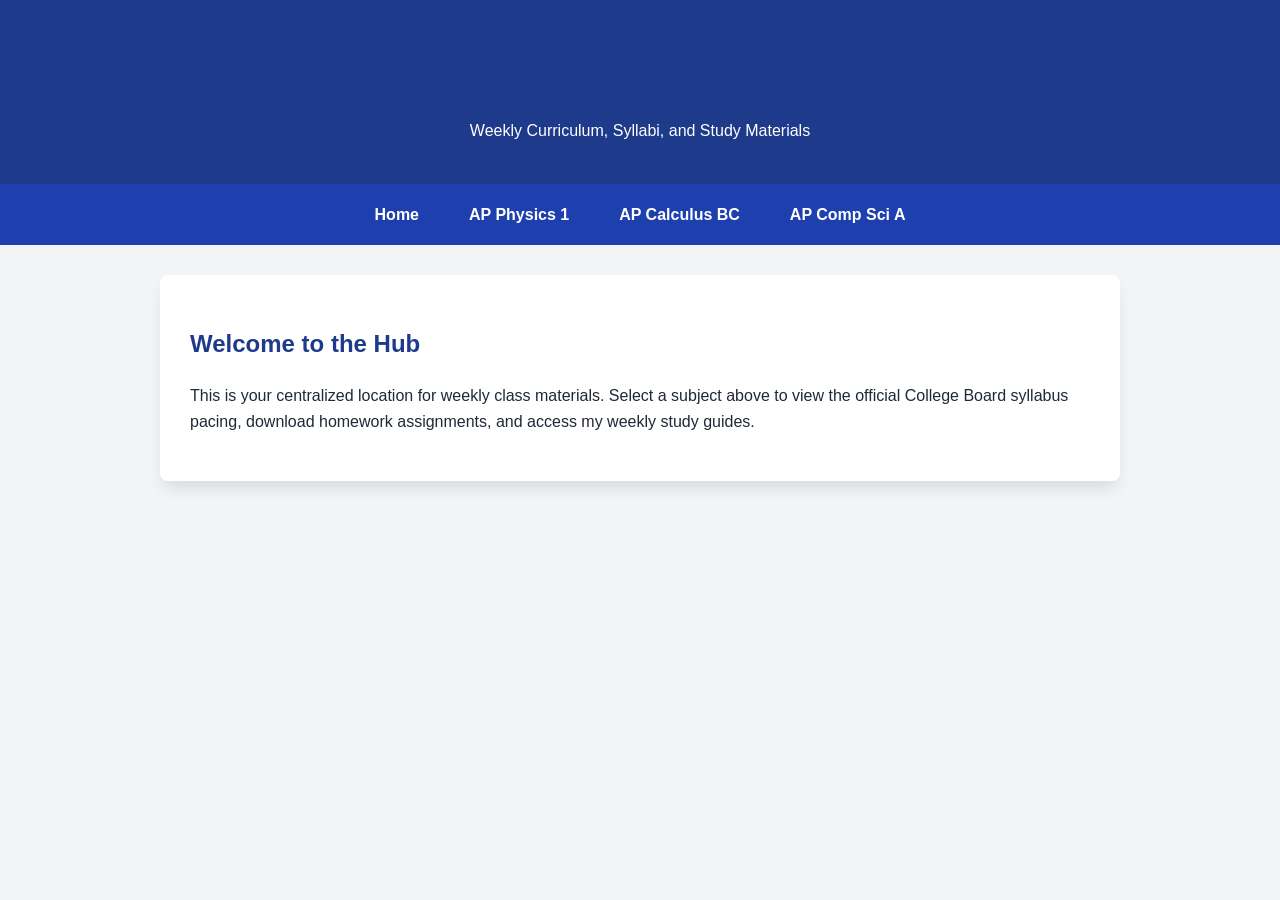
<file: index.html>
<!DOCTYPE html>
<html lang="en">
<head>
    <meta charset="UTF-8">
    <meta name="viewport" content="width=device-width, initial-scale=1.0">
    <title>Tutoring Hub | AP Mastery</title>
    <link rel="stylesheet" href="style.css">
</head>
<body>
    <header>
        <h1>AP Tutoring Dashboard</h1>
        <p>Weekly Curriculum, Syllabi, and Study Materials</p>
    </header>
    <nav>
        <a href="index.html">Home</a>
        <a href="physics.html">AP Physics 1</a>
        <a href="calculus.html">AP Calculus BC</a>
        <a href="csa.html">AP Comp Sci A</a>
    </nav>
    <div class="container">
        <h2>Welcome to the Hub</h2>
        <p>This is your centralized location for weekly class materials. Select a subject above to view the official College Board syllabus pacing, download homework assignments, and access my weekly study guides.</p>
    </div>
</body>
</html>
</file>
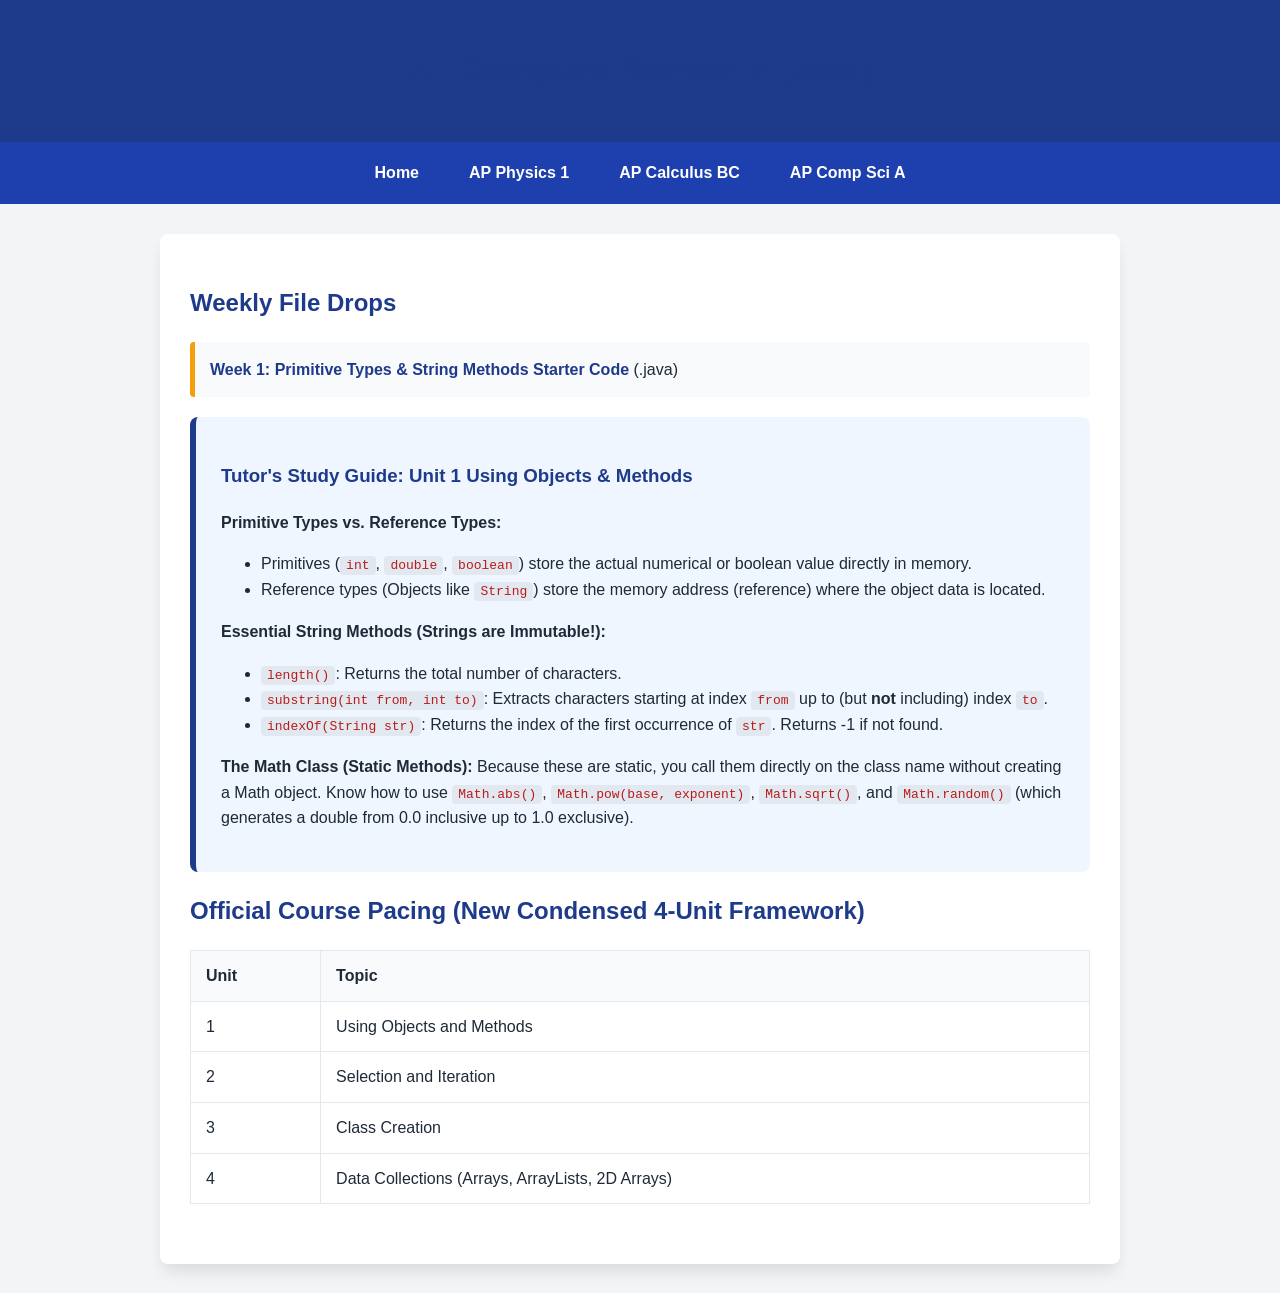
<file: csa.html>
<!DOCTYPE html>
<html lang="en">
<head>
    <meta charset="UTF-8">
    <meta name="viewport" content="width=device-width, initial-scale=1.0">
    <title>AP Computer Science A Materials</title>
    <link rel="stylesheet" href="style.css">
</head>
<body>
    <header>
        <h1>AP Computer Science A (Java)</h1>
    </header>
    <nav>
        <a href="index.html">Home</a>
        <a href="physics.html">AP Physics 1</a>
        <a href="calculus.html">AP Calculus BC</a>
        <a href="csa.html">AP Comp Sci A</a>
    </nav>
    <div class="container">
        <h2>Weekly File Drops</h2>
        <ul class="materials-list">
            <li><a href="#">Week 1: Primitive Types & String Methods Starter Code</a> (.java)</li>
        </ul>

        <div class="study-guide">
            <h3>Tutor's Study Guide: Unit 1 Using Objects & Methods</h3>
            <p><strong>Primitive Types vs. Reference Types:</strong></p>
            <ul>
                <li>Primitives (<code>int</code>, <code>double</code>, <code>boolean</code>) store the actual numerical or boolean value directly in memory.</li>
                <li>Reference types (Objects like <code>String</code>) store the memory address (reference) where the object data is located.</li>
            </ul>
            <p><strong>Essential String Methods (Strings are Immutable!):</strong></p>
            <ul>
                <li><code>length()</code>: Returns the total number of characters.</li>
                <li><code>substring(int from, int to)</code>: Extracts characters starting at index <code>from</code> up to (but <strong>not</strong> including) index <code>to</code>.</li>
                <li><code>indexOf(String str)</code>: Returns the index of the first occurrence of <code>str</code>. Returns -1 if not found.</li>
            </ul>
            <p><strong>The Math Class (Static Methods):</strong> Because these are static, you call them directly on the class name without creating a Math object. Know how to use <code>Math.abs()</code>, <code>Math.pow(base, exponent)</code>, <code>Math.sqrt()</code>, and <code>Math.random()</code> (which generates a double from 0.0 inclusive up to 1.0 exclusive).</p>
        </div>

        <h2>Official Course Pacing (New Condensed 4-Unit Framework)</h2>
        <table>
            <tr><th>Unit</th><th>Topic</th></tr>
            <tr><td>1</td><td>Using Objects and Methods</td></tr>
            <tr><td>2</td><td>Selection and Iteration</td></tr>
            <tr><td>3</td><td>Class Creation</td></tr>
            <tr><td>4</td><td>Data Collections (Arrays, ArrayLists, 2D Arrays)</td></tr>
        </table>
    </div>
</body>
</html>
</file>
<file: style.css>
:root {
    --primary-color: #1e3a8a;
    --accent-color: #f59e0b;
    --bg-color: #f3f4f6;
    --text-color: #1f2937;
    --card-bg: #ffffff;
}

body {
    font-family: -apple-system, BlinkMacSystemFont, "Segoe UI", Roboto, Helvetica, Arial, sans-serif;
    line-height: 1.6;
    margin: 0;
    padding: 0;
    background-color: var(--bg-color);
    color: var(--text-color);
}

header {
    background: var(--primary-color);
    color: #fff;
    padding: 1.5rem 0;
    text-align: center;
    box-shadow: 0 4px 6px rgba(0,0,0,0.1);
}

nav {
    display: flex;
    justify-content: center;
    background: #1e40af;
    padding: 0.5rem;
}

nav a {
    color: #fff;
    text-decoration: none;
    padding: 10px 20px;
    margin: 0 5px;
    border-radius: 4px;
    font-weight: 600;
    transition: background 0.3s;
}

nav a:hover {
    background: var(--accent-color);
    color: #000;
}

.container {
    max-width: 900px;
    margin: 30px auto;
    padding: 30px;
    background: var(--card-bg);
    box-shadow: 0 10px 15px -3px rgba(0,0,0,0.1);
    border-radius: 8px;
}

h1, h2, h3 {
    color: var(--primary-color);
}

table {
    width: 100%;
    border-collapse: collapse;
    margin-top: 15px;
    margin-bottom: 30px;
}

table, th, td {
    border: 1px solid #e5e7eb;
}

th, td {
    padding: 12px 15px;
    text-align: left;
}

th {
    background-color: #f9fafb;
    color: var(--text-color);
    font-weight: bold;
}

.materials-list {
    list-style-type: none;
    padding: 0;
}

.materials-list li {
    background: #f8fafc;
    margin-bottom: 10px;
    padding: 15px;
    border-left: 5px solid var(--accent-color);
    border-radius: 4px;
}

.materials-list a {
    text-decoration: none;
    color: var(--primary-color);
    font-weight: bold;
}

.study-guide {
    background: #eff6ff;
    padding: 25px;
    border-radius: 8px;
    border-left: 6px solid var(--primary-color);
    margin-top: 20px;
}

.study-guide code {
    background: #e2e8f0;
    padding: 2px 6px;
    border-radius: 4px;
    font-family: monospace;
    color: #b91c1c;
}
</file>
